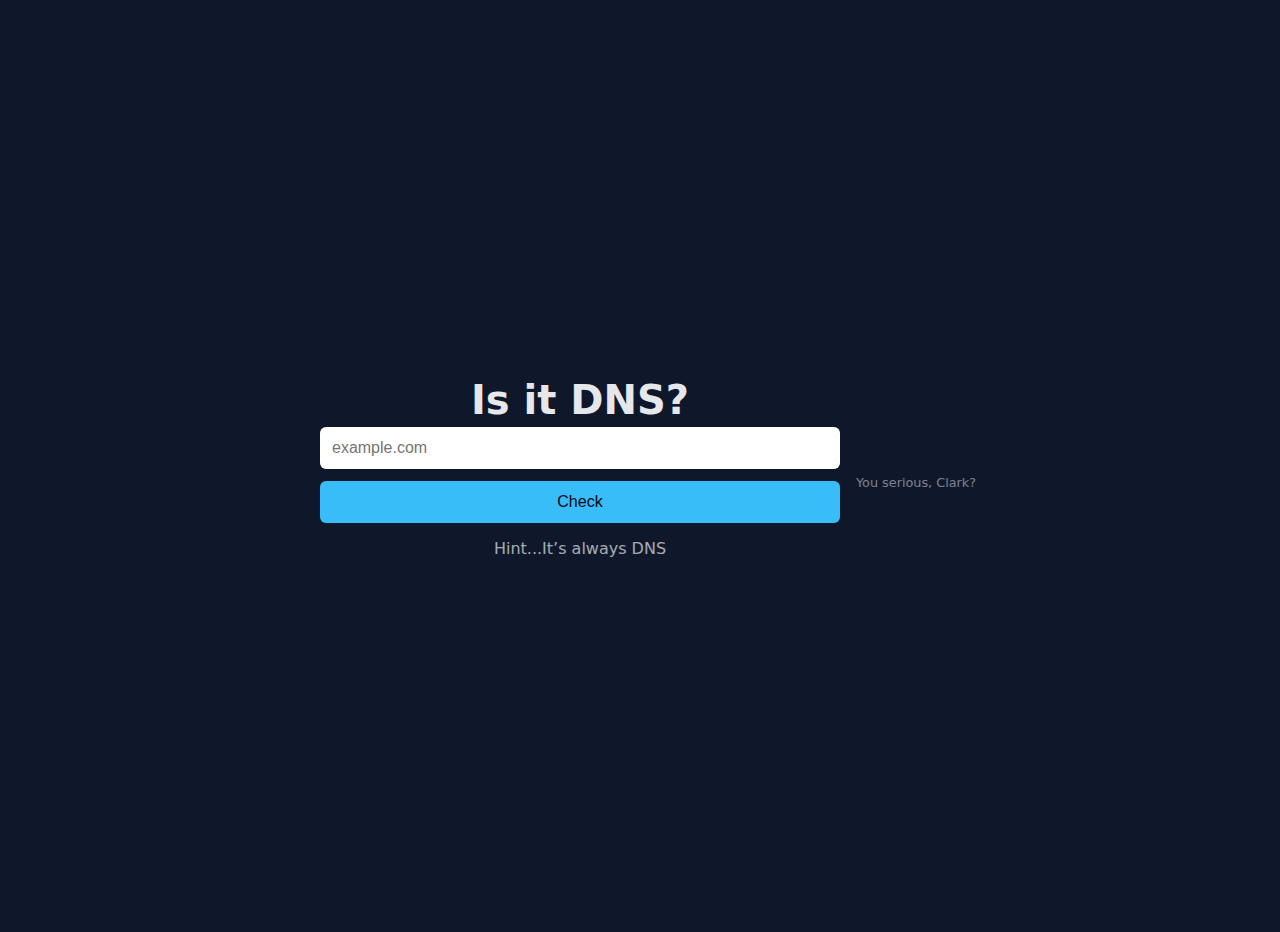
<file: index.html>
<!DOCTYPE html>
<html lang="en">
<head>
  <meta charset="UTF-8" />
  <title>Is it DNS?</title>
  <meta name="viewport" content="width=device-width, initial-scale=1.0" />
  <meta name="description" content="Check if your problem is DNS. It probably is.">

  <link rel="stylesheet" href="style.css">
</head>
<body>
  <main>
    <h1>Is it DNS?</h1>
  
    <form id="dnsForm">
      <input
        type="text"
        id="domain"
        placeholder="example.com"
        required
      />
      <button type="submit">Check</button>
    </form>
  <p class="subtitle">Hint...It’s always DNS</p>

    <div id="result" class="hidden"></div>
    <p id="counter" class="counter hidden"></p>
    <pre id="details" class="hidden"></pre>
  </main>

  <footer>
    <p>You serious, Clark?</p>
  </footer>

  <script src="script.js"></script>
</body>
</html>
</file>
<file: style.css>
body {
  background: #0f172a;
  color: #e5e7eb;
  font-family: system-ui, -apple-system, BlinkMacSystemFont, sans-serif;
  display: flex;
  justify-content: center;
  align-items: center;
  min-height: 100vh;
  padding: 1rem;
  margin: 0;
}

main {
  text-align: center;
  width: 100%;
  max-width: 520px;
  padding: 1rem;
}

h1 {
  font-size: 2.5rem;
  margin-bottom: 0.25rem;
}

.subtitle {
  opacity: 0.7;
  margin-bottom: 1.5rem;
}

input {
  padding: 0.75rem;
  font-size: 1rem;
  width: 100%;
  border-radius: 6px;
  border: none;
  box-sizing: border-box;
}

button {
  padding: 0.75rem;
  margin-top: 0.75rem;
  font-size: 1rem;
  border-radius: 6px;
  border: none;
  cursor: pointer;
  background: #38bdf8;
  color: #020617;
  width: 100%;
}

button:hover {
  background: #0ea5e9;
}

#result {
  margin-top: 1.5rem;
  font-size: 1.3rem;
  white-space: pre-line;
}

.counter {
  margin-top: 0.75rem;
  font-size: 0.9rem;
  opacity: 0.6;
}

pre {
  text-align: left;
  background: #020617;
  padding: 1rem;
  border-radius: 8px;
  overflow-x: auto;
  margin-top: 1rem;
  font-size: 0.85rem;
}

.hidden {
  display: none;
}

footer {
  margin-top: 2rem;
  font-size: 0.8rem;
  opacity: 0.5;
}
</file>
